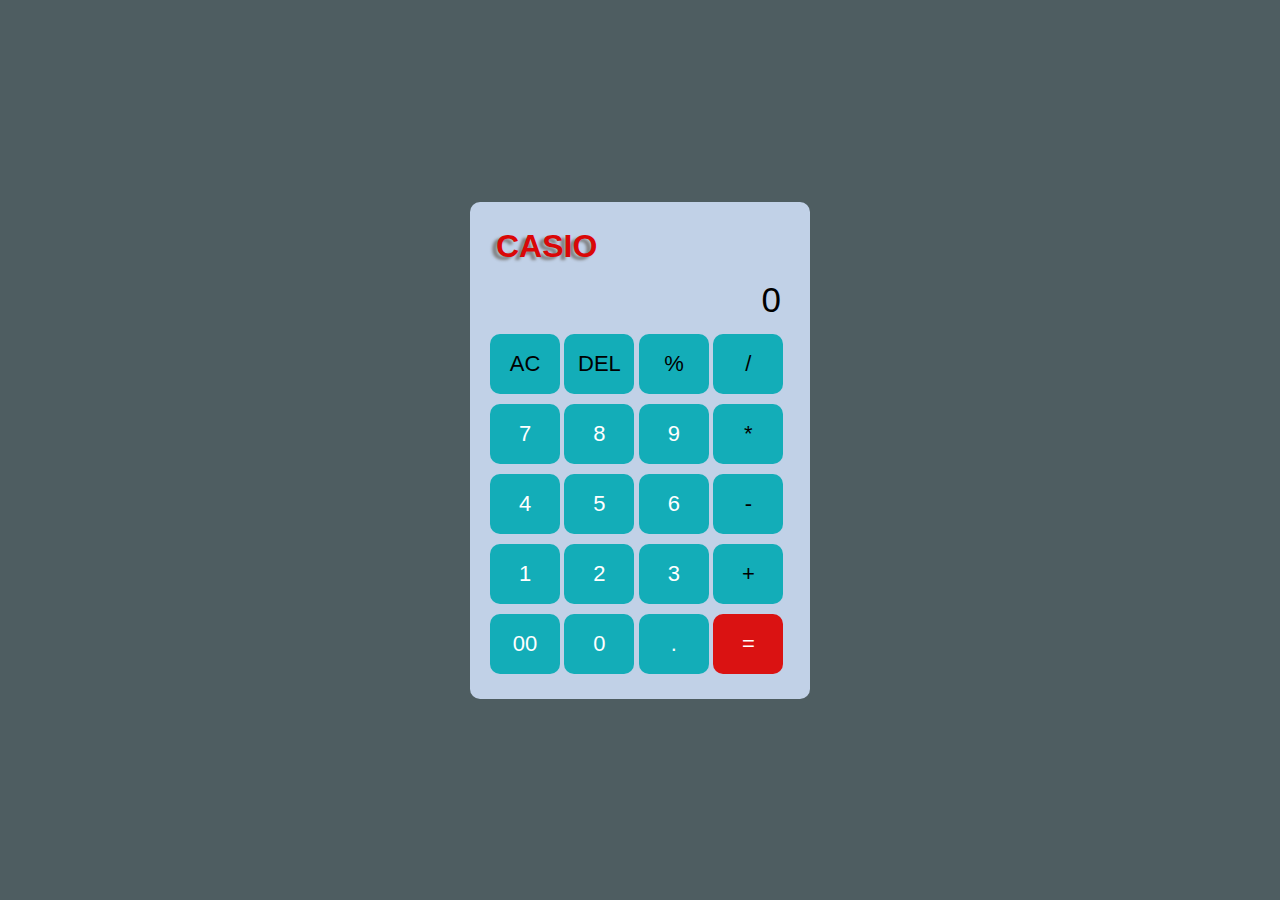
<file: codeAlpha/task2/index.html>
<!DOCTYPE html>
<html lang="en">

<head>
    <meta charset="UTF-8">
    <meta name="viewport" content="width=device-width, initial-scale=1.0">
    <title>Calculator</title>
    <link rel="stylesheet" href="style.css">
</head>

<body>

    <div class="container">
        <div class="calculator xlights" >
            <h1>CASIO</h1>
            <input type="text" placeholder="0" id="input" width="100px">
            <div>
                <button class="color">AC</button>
                <button class="color">DEL</button>
                <button class="color">%</button>
                <button class="color">/</button>
            </div>
            <div>
                <button>7</button>
                <button>8</button>
                <button>9</button>
                <button class="color">*</button>
            </div>
            <div>
                <button>4</button>
                <button>5</button>
                <button>6</button>
                <button class="color">-</button>
            </div>
            <div>
                <button>1</button>
                <button>2</button>
                <button>3</button>
                <button class="color">+</button>
            </div>
            <div>
                <button>00</button>
                <button>0</button>
                <button>.</button>
                <button class="equal">=</button>
            </div>
           
        </div>

    </div>
    <script src="script.js"></script>


</body>

</html>
</file>
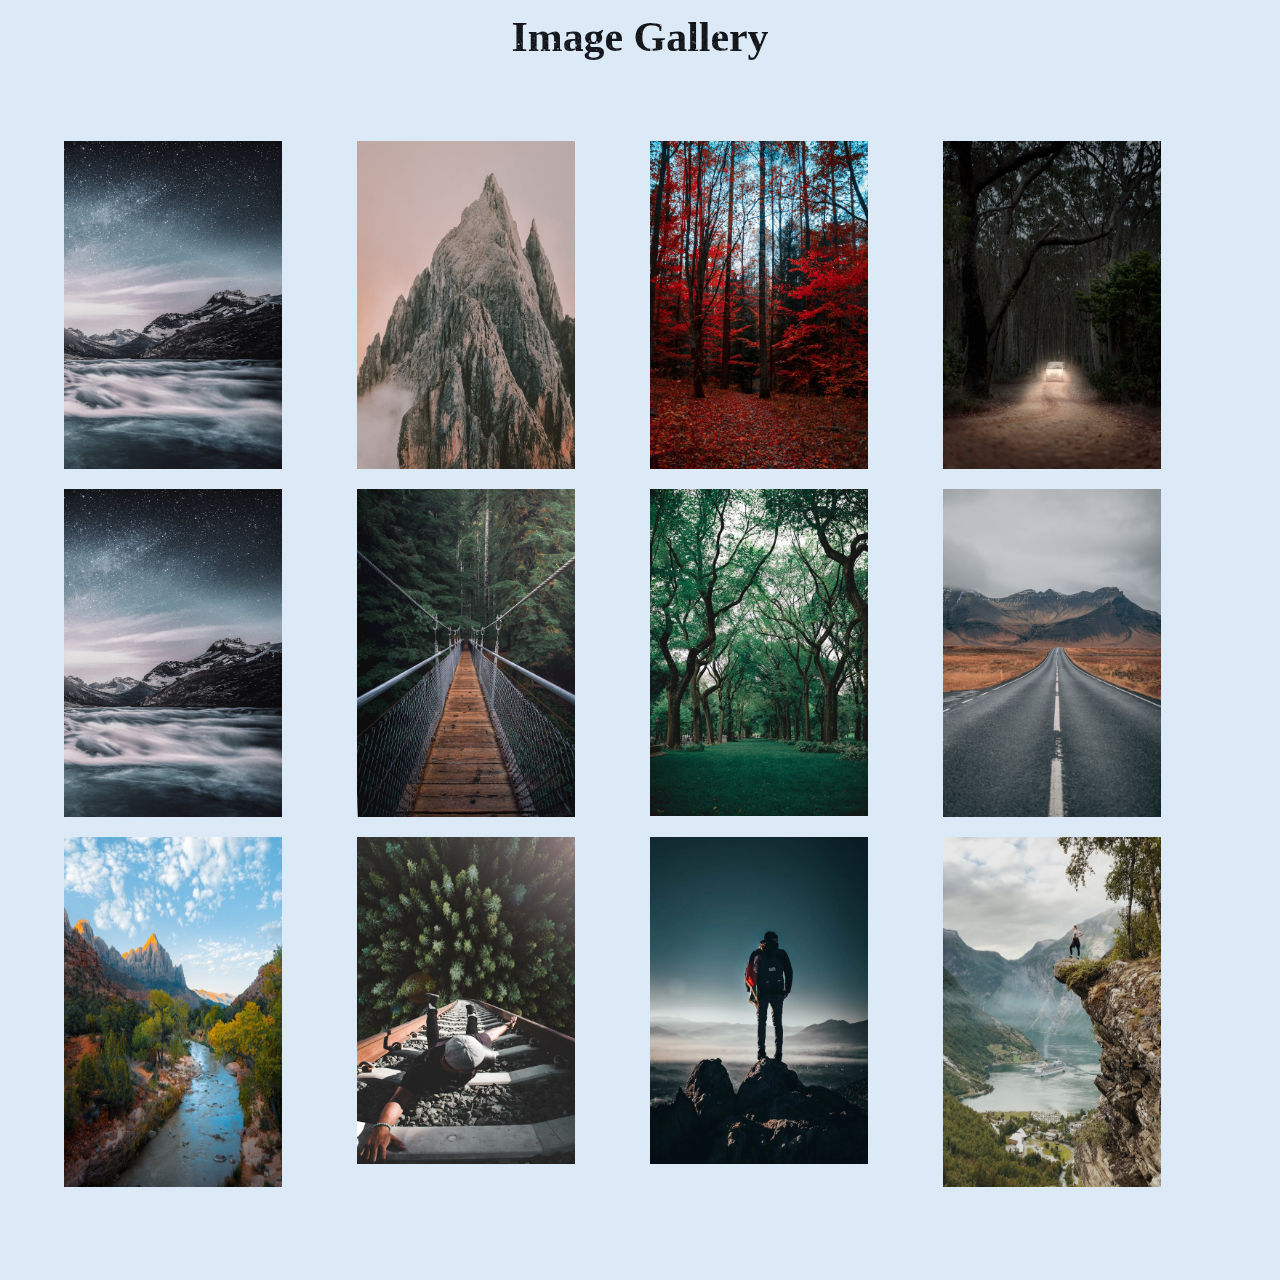
<file: codeAlpha/task3/index.html>
<!DOCTYPE html>
<html lang="en">
  <head>
    <meta charset="UTF-8" />
    <meta name="viewport" content="width=device-width, initial-scale=1.0" />
    <title>Image Gallery</title>
    <link rel="stylesheet" href="style.css" />
  </head>

  <body>
    <div class="fullimg" id="fullbox">
      <img
        src="./images/prev.png"
        alt="previcon"
        srcset=""
        id="back"
        onclick="changeimage(-1)"
        class="navig"
      />

      <img src="./images/pic1.jpg" alt="" id="fullimg" srcset="" />
      <span onclick="closeimg()">X</span>

      <img
        src="./images/next.png"
        alt="nexticon"
        id="next"
        onclick="changeimage(1)"
        srcset=""
        class="navig"
      />
    </div>
    <div class="container">
      <h1>Image Gallery</h1>

      <div class="gallery" id="gallery">
        <img
          src="./images/pic5.jpg"
          id="img1"
          onclick="openimg(this.src)"
          srcset=""
        />
        <img
          src="./images/pic2.jpg"
          id="img1"
          onclick="openimg(this.src)"
          srcset=""
        />
        <img
          src="./images/pic3.jpg"
          id="img1"
          onclick="openimg(this.src)"
          srcset=""
        />
        <img
          src="./images/pic4.jpg"
          alt="img1"
          onclick="openimg(this.src)"
          srcset=""
        />
        <img
          src="./images/pic5.jpg"
          alt="img1"
          onclick="openimg(this.src)"
          srcset=""
        />
        <img
          src="./images/pic6.jpg"
          alt="img1"
          onclick="openimg(this.src)"
          srcset=""
        />
        <img
          src="./images/pic7.jpg"
          alt="img1"
          onclick="openimg(this.src)"
          srcset=""
        />
        <img
          src="./images/pic8.jpg"
          alt="img1"
          onclick="openimg(this.src)"
          srcset=""
        />
        <img
          src="./images/pic9.jpg"
          alt="img1"
          height="350px"
          onclick="openimg(this.src)"
          srcset=""
        />
        <img
          src="./images/pic10.jpg"
          alt="img1"
          onclick="openimg(this.src)"
          srcset=""
        />
        <img
          src="./images/pic11.webp"
          alt="img1"
          onclick="openimg(this.src)"
          srcset=""
        />
        <img
          src="./images/pic12.jpg"
          alt="img1"
          height="350px"
          onclick="openimg(this.src)"
          srcset=""
        />
      </div>
    </div>
    <script>
      var fullbox = document.getElementById("fullbox");
      var fullimg = document.getElementById("fullimg");
      var gallery = document.getElementById("gallery");

      var back = document.getElementById("back");

      let curent = 0;
      const imagesrc = [
        "./images/pic1.jpg",
        "./images/pic2.jpg",
        "./images/pic3.jpg",
        "./images/pic4.jpg",
        "./images/pic5.jpg",
        "./images/pic6.jpg",
        "./images/pic7.jpg",
        "./images/pic8.jpg",
        "./images/pic9.jpg",
        "./images/pic10.jpg",
        "./images/pic11.webp",
        "./images/pic12.jpg",
      ];
      function changeimage(direc) {
        curent += direc;
        if (curent < 0) {
          curent = imagesrc.length - 1;
        } else if (curent >= imagesrc.length) {
          curent = 0;
        }
        fullimg.src = imagesrc[curent];
      }

      function openimg(ok) {
        fullbox.style.display = "flex";
        fullimg.src = ok;
      }
      function closeimg() {
        fullbox.style.display = "none";
      }
    </script>
  </body>
</html>
</file>
<file: codeAlpha/task2/style.css>
* {
  margin: 0;
  padding: 0%;
  box-sizing: border-box;
  font-family: "Trebuchet MS", "Lucida Sans Unicode", "Lucida Grande",
    "Lucida Sans", Arial, sans-serif;
}
.container {
  background-color: #4e5d61;
  height: 100vh;
  width: 100%;
  padding: 2%;
  display: flex;
  justify-content: center;
  align-items: center;
}
.calculator {
  background-color: #c1d1e7;
  /* margin: 0; */
  padding: 20px;
  height: max-content;
  width: max-content;
  border-radius: 10px;
}

h1{
    color: rgb(218, 7, 7);
    text-shadow: -5px 3px 3px  gray;
    padding: 2%;
}
input{
    background: none;
    text-align: right;
    border: none;
    padding: 3%;
    width: 300px;
    font-size: 35px;
    color: rgb(0, 0, 0);

}
input:focus{
    outline: none;
    border: none;
}
::placeholder{
    color: black;

}
button{
    height: 60px;
    width: 70px;
    margin: 5px 0;
    border-radius: 10px;
    /* box-shadow: -7px -3px 10px rgba(255, 255, 255,0.2); */
    background: #13adb8;
    color: white;
    font-size: 22px;
    border: none;
    cursor: pointer;
    transition: all linear .2s;
}
button:hover{
    transform: scale(1.1);
}
.color{
    color: rgb(0, 0, 0);
}
.equal{
    background: rgb(218, 18, 18);

}
</file>
<file: codeAlpha/task3/style.css>
*{
    padding: 0%;
    margin: 0%;
    box-sizing: border-box;

}
body{
    /* background: linear-gradient(to left, #848484 ,rgb(157, 232, 157)); */
    background-color: rgb(220, 234, 247);
}
.container{
    padding: 1% 5%;

}
.gallery{
    display: grid;
    grid-template-columns: repeat(auto-fit,minmax( 270px ,1fr));
    grid-gap: 20px;
    padding: 7% 0;

}
.gallery img{
    width: 80%;
    transition: all .3s ease-in;
    cursor: pointer;

}
.gallery img:hover{
    border-radius: 20px;
    filter: blur(2px);
    box-shadow:  0 32px 75px rgba(68, 77, 136, 0.2);

}
.fullimg{
    height: 100vh;
    width: 100%;
    /* background-color: black; */
    backdrop-filter: blur(40px);
    z-index: 1;
    display: none;
    justify-content: center;
    align-items: center;
    position: fixed;
    top: 0;
}
.fullimg #fullimg{
    height: 530px;
    box-shadow:  -10px 20px 30px rgb(230, 217, 217);
    margin: 0 10%;
    
}
.fullimg span{
    position: absolute;
    top: 10%;
    right: 10%;
    font-size: 25px;
    color: white;
    height: 50px;
    text-align: center;
    width: 50px;
    font-family:cursive;
    border-radius: 50%;
    border:  9px solid white;
    cursor: pointer;

}
.navig{
    cursor: pointer;
 
}

h1{
    text-align: center;
    background: url("./images/pic5.jpg") no-repeat;
    background-clip:content-box;
    background-clip: text;
    -webkit-background-clip: text;
    background-position:top;
    color: transparent;
    font-size: 4rcap;
}
</file>
